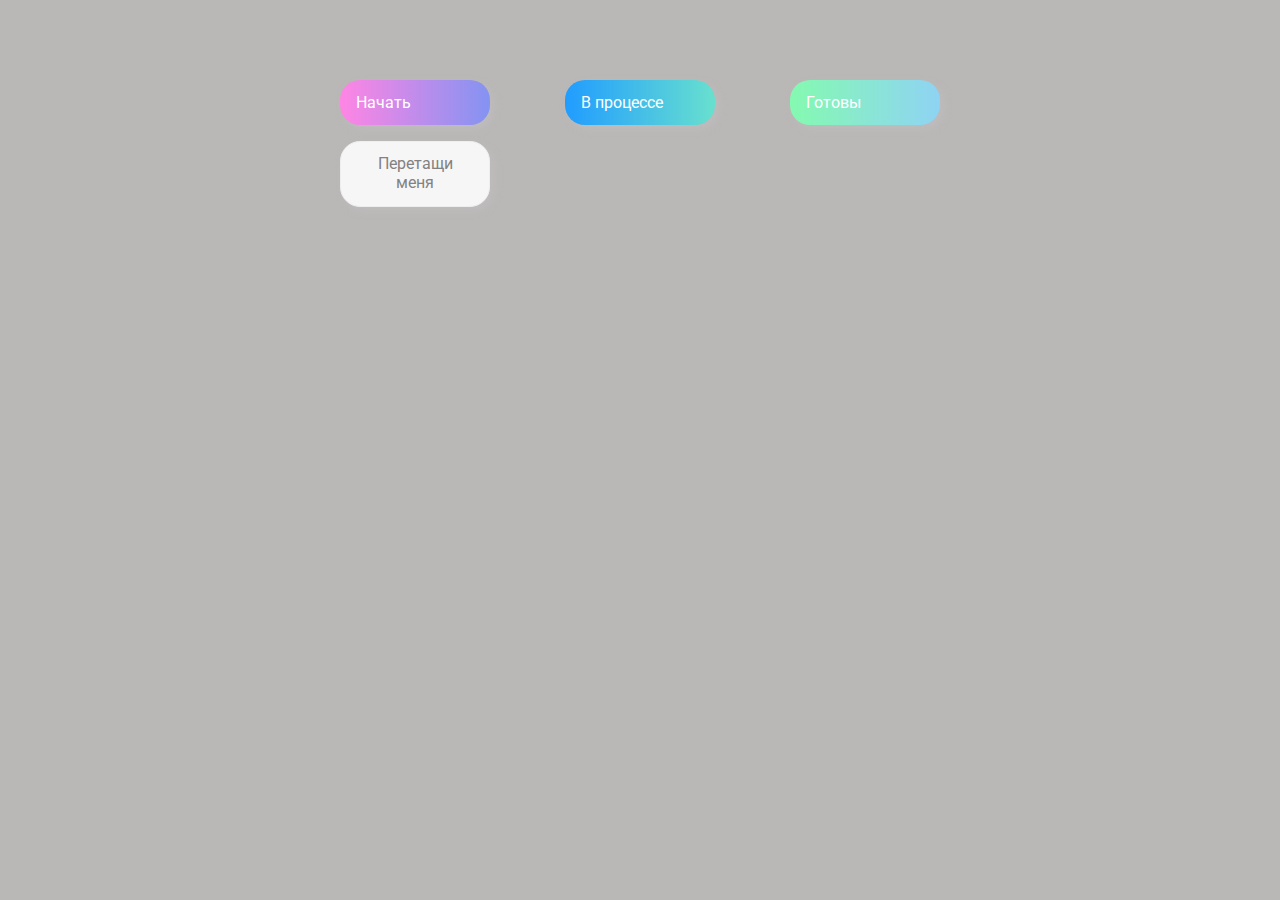
<file: DrugNDrop/index.html>
<!DOCTYPE html>
<html lang="en">
  <head>
    <meta charset="UTF-8" />
    <meta name="viewport" content="width=device-width, initial-scale=1.0" />
    <link rel="stylesheet" href="styles.css" />
    <title>Drag & Drop | Проект 2</title>
  </head>
  <body>
    <div>
      <div class="row">
        <div class="col-header start">Начать</div>
        <div class="col-header progress">В процессе</div>
        <div class="col-header done">Готовы</div>
      </div>

      <div class="row">
        <div class="placeholder">
          <div class="item" draggable="true">Перетащи меня</div>
        </div>
        <div class="placeholder"></div>
        <div class="placeholder"></div>
      </div>
    </div>
    <script src="app.js"></script>
  </body>
</html>
</file>
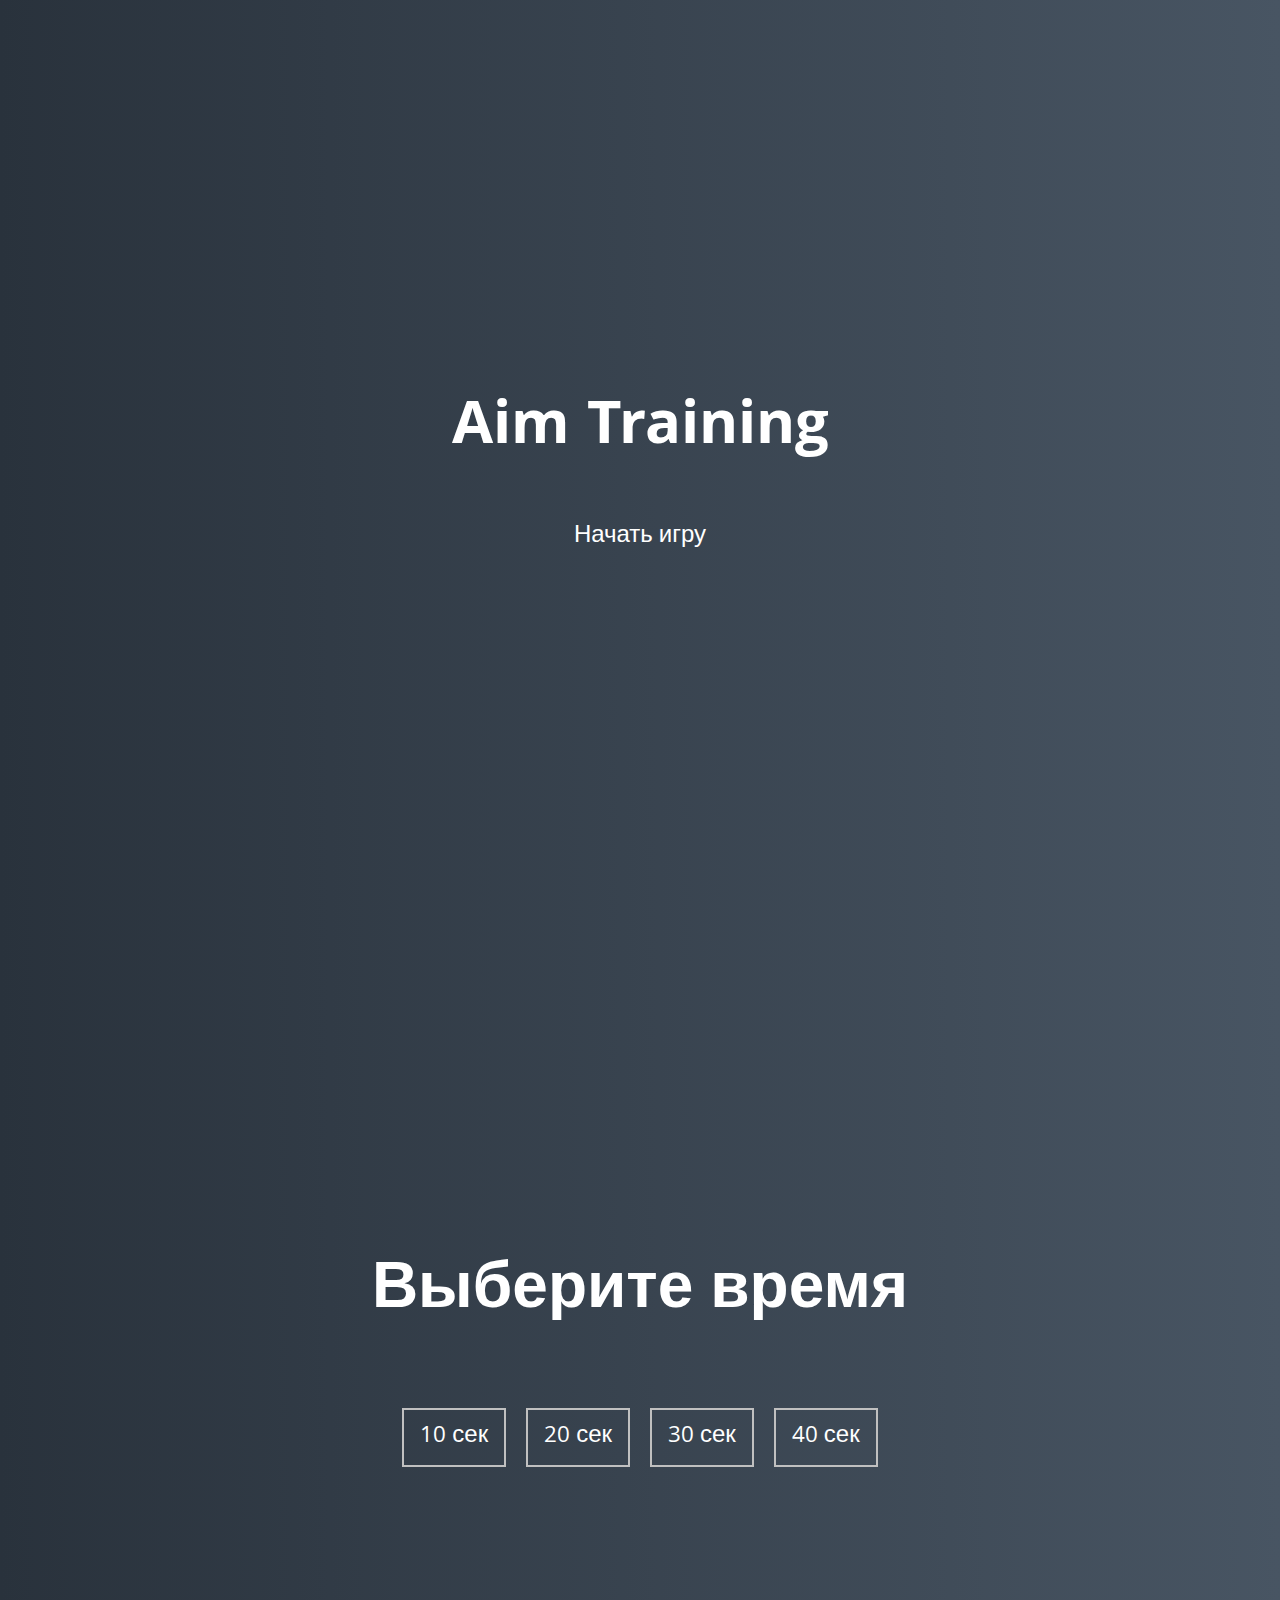
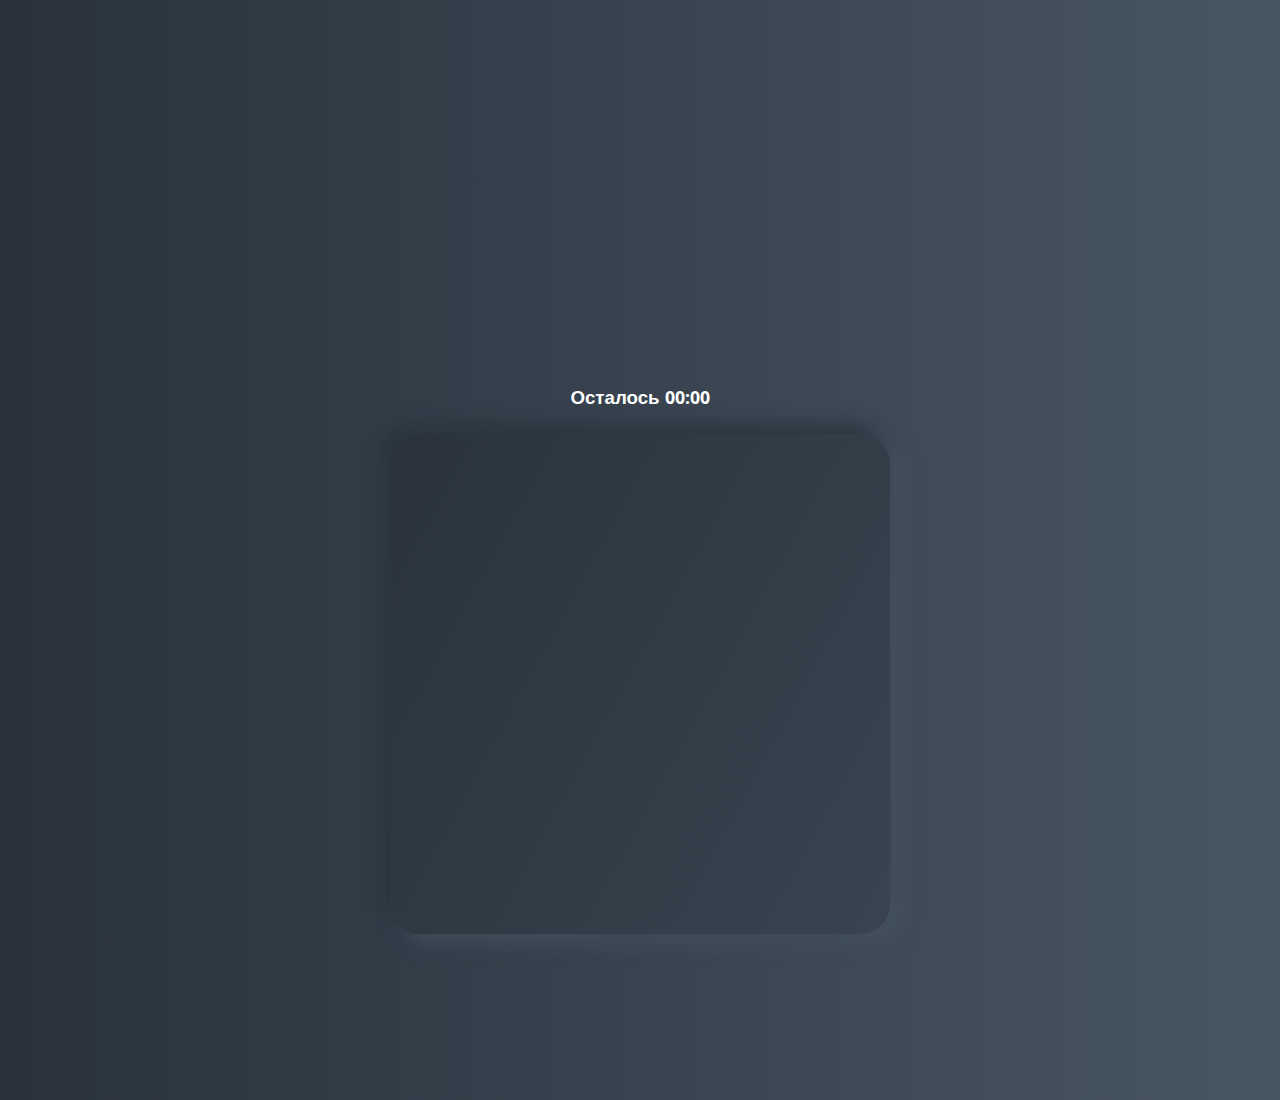
<file: Game/index.html>
<!DOCTYPE html>
<html lang="en">
  <head>
    <meta charset="UTF-8" />
    <meta name="viewport" content="width=device-width, initial-scale=1.0" />
    <link rel="stylesheet" href="styles.css" />
    <title>Aim Training | Проект 5</title>
  </head>
  <body>
    <div class="screen">
      <h1>Aim Training</h1>
      <a href="#" class="start" id="start">Начать игру</a>
    </div>

    <div class="screen">
      <h1>Выберите время</h1>
      <ul class="time-list" id="time-list">
        <li>
          <button class="time-btn" data-time="10">
            10 сек
          </button>
        </li>
        <li>
          <button class="time-btn" data-time="20">
            20 сек
          </button>
        </li>
        <li>
          <button class="time-btn" data-time="30">
            30 сек
          </button>
        </li>
        <li>
          <button class="time-btn" data-time="40">
            40 сек
          </button>
        </li>
      </ul>
    </div>

    <div class="screen">
      <h3>Осталось <span id="time">00:00</span></h3>
      <div class="board" id="board"></div>
    </div>
    <script src="app.js"></script>
  </body>
</html>
</file>
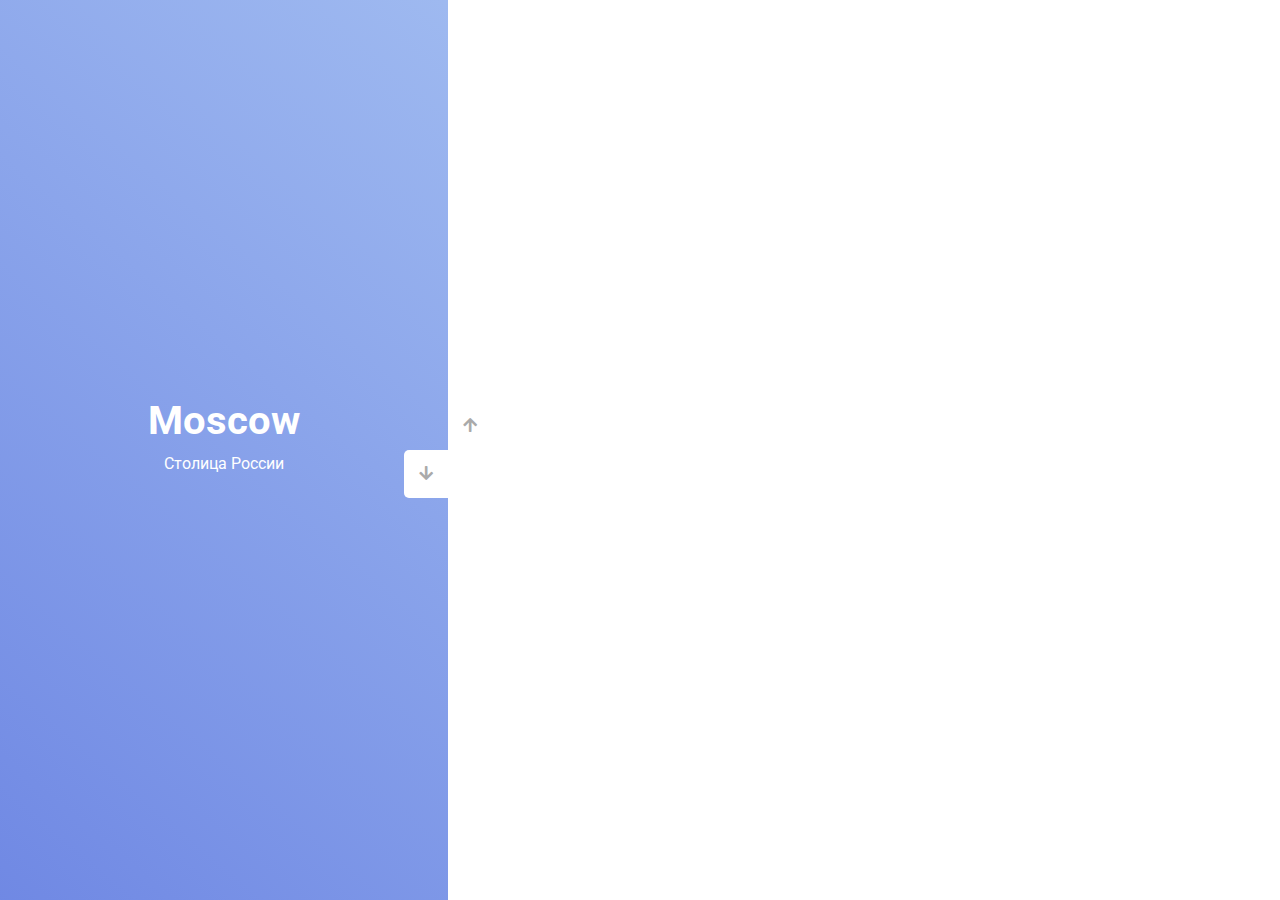
<file: slider/index.html>
<!DOCTYPE html>
<html lang="en">
  <head>
    <meta charset="UTF-8" />
    <meta name="viewport" content="width=device-width, initial-scale=1.0" />
    <link
      rel="stylesheet"
      href="https://cdnjs.cloudflare.com/ajax/libs/font-awesome/5.15.1/css/all.min.css"
    />
    <link rel="stylesheet" href="style.css" />
    <title>Слайдер | Проект 3</title>
  </head>
  <body>
    <div class="container">
      <div class="sidebar">
        <div
          style="
            background: linear-gradient(229.99deg, #f2cef7 -26%, #a078ee 145%);
          "
        >
          <h1>Paris</h1>
          <p>Город, для влюбленных</p>
        </div>
        <div
          style="
            background: linear-gradient(215.32deg, #b1cef0 -1%, #1464b3 124%);
          "
        >
          <h1>Samarqand</h1>
          <p>Самый исторический город</p>
        </div>
        <div
          style="
            background: linear-gradient(221.87deg, #b879eb 1%, #36076d 128%);
          "
        >
          <h1>Saint Petersburg</h1>
          <p>Место, где всегда душевно</p>
        </div>
        <div
          style="
            background: linear-gradient(220.16deg, #a2bdf1 -8%, #5e76df 138%);
          "
        >
          <h1>Moscow</h1>
          <p>Столица России</p>
        </div>
      </div>
      <div class="main-slide">
        <div
          style="
            background-image: url('https://images.unsplash.com/photo-1576413326475-ea6c788332fb?ixlib=rb-4.0.3&ixid=M3wxMjA3fDB8MHxwaG90by1wYWdlfHx8fGVufDB8fHx8fA%3D%3D&auto=format&fit=crop&w=1228&q=80');
          "
        ></div>
        <div
          style="
            background-image: url('https://images.unsplash.com/photo-1556610961-2fecc5927173?ixlib=rb-4.0.3&ixid=M3wxMjA3fDB8MHxwaG90by1wYWdlfHx8fGVufDB8fHx8fA%3D%3D&auto=format&fit=crop&w=1667&q=80');
          "
        ></div>
        <div
          style="
            background-image: url('https://images.unsplash.com/photo-1676369174374-b96541a2a39c?ixlib=rb-4.0.3&ixid=M3wxMjA3fDB8MHxwaG90by1wYWdlfHx8fGVufDB8fHx8fA%3D%3D&auto=format&fit=crop&w=735&q=80');
          "
        ></div>
        <div
          style="
            background-image: url('https://images.unsplash.com/photo-1502602898657-3e91760cbb34?ixlib=rb-4.0.3&ixid=M3wxMjA3fDB8MHxwaG90by1wYWdlfHx8fGVufDB8fHx8fA%3D%3D&auto=format&fit=crop&w=1173&q=80');
          "
        ></div>
      </div>
      <div class="controls">
        <button class="down-button">
          <i class="fas fa-arrow-down"></i>
        </button>
        <button class="up-button">
          <i class="fas fa-arrow-up"></i>
        </button>
      </div>
    </div>
    <script src="app.js"></script>
  </body>
</html>
</file>
<file: DrugNDrop/styles.css>
@import url("https://fonts.googleapis.com/css?family=Roboto&display=swap");

* {
  box-sizing: border-box;
}

body {
  font-family: "Roboto", sans-serif;
  background-color: #bab7b7;
  display: flex;
  padding-top: 5rem;
  justify-content: center;
  overflow: hidden;
  margin: 0;
}

.row {
  display: flex;
  width: 600px;
  justify-content: space-between;
  margin-bottom: 1rem;
}

.col-header {
  width: 150px;
  box-shadow: 4px 4px 9px rgba(198, 198, 198, 0.36);
  border-radius: 20px;
  padding: 0.8rem 1rem;
  color: #fff;
}

.item {
  width: 150px;
  height: 66px;
  border: 1px solid #eee;
  box-shadow: 4px 4px 9px rgba(198, 198, 198, 0.36);
  border-radius: 20px;
  background: #f7f6f7;
  padding: 0.8rem 1rem;
  color: #828282;
  text-align: center;
  cursor: grab;
}

.item:active {
  cursor: grabbing;
}

.placeholder {
  width: 150px;
  height: 66px;
}

.start {
  background: linear-gradient(90deg, #ff85e4 0%, #229efd 179.25%);
}

.progress {
  background: linear-gradient(90deg, #209cff 0%, #68e0cf 100%);
}

.done {
  background: linear-gradient(90deg, #84fab0 0%, #8fd3f4 100%);
}

.hold { 
  border: 5px solid #28c9de;
  
}

.hide{
  display: none;
}

.hovered {
  border-top: 2px solid #509be6;
}
</file>
<file: Game/styles.css>
@import url("https://fonts.googleapis.com/css?family=Khula&display=swap");

* {
  box-sizing: border-box;
}

body {
  color: #fff;
  font-family: "Khula", sans-serif;
  height: 100vh;
  overflow: hidden;
  margin: 0;
  text-align: center;
}

a {
  color: #fff;
  text-decoration: none;
}

a:hover {
  color: #16d9e3;
}

.start {
  font-size: 1.5rem;
}

h1 {
  line-height: 1.4;
  font-size: 4rem;
}

.screen {
  display: flex;
  flex-direction: column;
  align-items: center;
  justify-content: center;
  height: 100vh;
  width: 100vw;
  transition: margin 0.5s ease-out;
  background: linear-gradient(90deg, #29323c 0%, #485563 100%);
}

.screen.up {
  margin-top: -100vh;
}

.time-list {
  display: flex;
  flex-wrap: wrap;
  justify-content: center;
  list-style: none;
  padding: 0;
}

.time-list li {
  margin: 10px;
}

.time-btn {
  background-color: transparent;
  border: 2px solid #c0c0c0;
  color: #fff;
  cursor: pointer;
  font-family: inherit;
  padding: 0.5rem 1rem;
  font-size: 1.5rem;
}

.time-btn:hover {
  border: 2px solid #16d9e3;
  color: #16d9e3;
}

.hide {
  opacity: 0;
}

.primary {
  color: #16d9e3;
}

.board {
  display: flex;
  justify-content: center;
  align-items: center;
  position: relative;
  width: 500px;
  height: 500px;
  background: linear-gradient(118.38deg, #29323c -4.6%, #485563 200.44%);
  box-shadow: -8px -8px 20px #2a333d, 10px 7px 20px #475462;
  border-radius: 30px;
  overflow: hidden;
}

.circle {
  background: linear-gradient(90deg, #16d9e3 0%, #30c7ec 47%, #46aef7 100%);
  position: absolute;
  border-radius: 50%;
  cursor: pointer;
}
</file>
<file: slider/style.css>
@import url("https://fonts.googleapis.com/css?family=Roboto&display=swap");

* {
  box-sizing: border-box;
  margin: 0;
  padding: 0;
}

body {
  font-family: "Roboto", sans-serif;
  height: 100vh;
}

.container {
  position: relative;
  overflow: hidden;
  width: 100vw;
  height: 100vh;
}

.sidebar {
  height: 100%;
  width: 35%;
  position: absolute;
  top: 0;
  left: 0;
  transition: transform 0.5s ease-in-out;
}

.sidebar > div {
  height: 100%;
  width: 100%;
  display: flex;
  flex-direction: column;
  align-items: center;
  justify-content: center;
  color: #fff;
}

.sidebar h1 {
  font-size: 40px;
  margin-bottom: 10px;
  margin-top: -30px;
}

.main-slide {
  height: 100%;
  position: absolute;
  top: 0;
  left: 35%;
  width: 65%;
  transition: transform 0.5s ease-in-out;
}

.main-slide > div {
  background-repeat: no-repeat;
  background-size: cover;
  background-position: center center;
  height: 100%;
  width: 100%;
}

button {
  background-color: #fff;
  border: none;
  color: #aaa;
  cursor: pointer;
  font-size: 16px;
  padding: 15px;
}

button:hover {
  color: #222;
}

button:focus {
  outline: none;
}

.container .controls button {
  position: absolute;
  left: 35%;
  top: 50%;
  z-index: 100;
}

.container .controls .down-button {
  transform: translateX(-100%);
  border-top-left-radius: 5px;
  border-bottom-left-radius: 5px;
}

.container .controls .up-button {
  transform: translateY(-100%);
  border-top-right-radius: 5px;
  border-bottom-right-radius: 5px;
}
</file>
